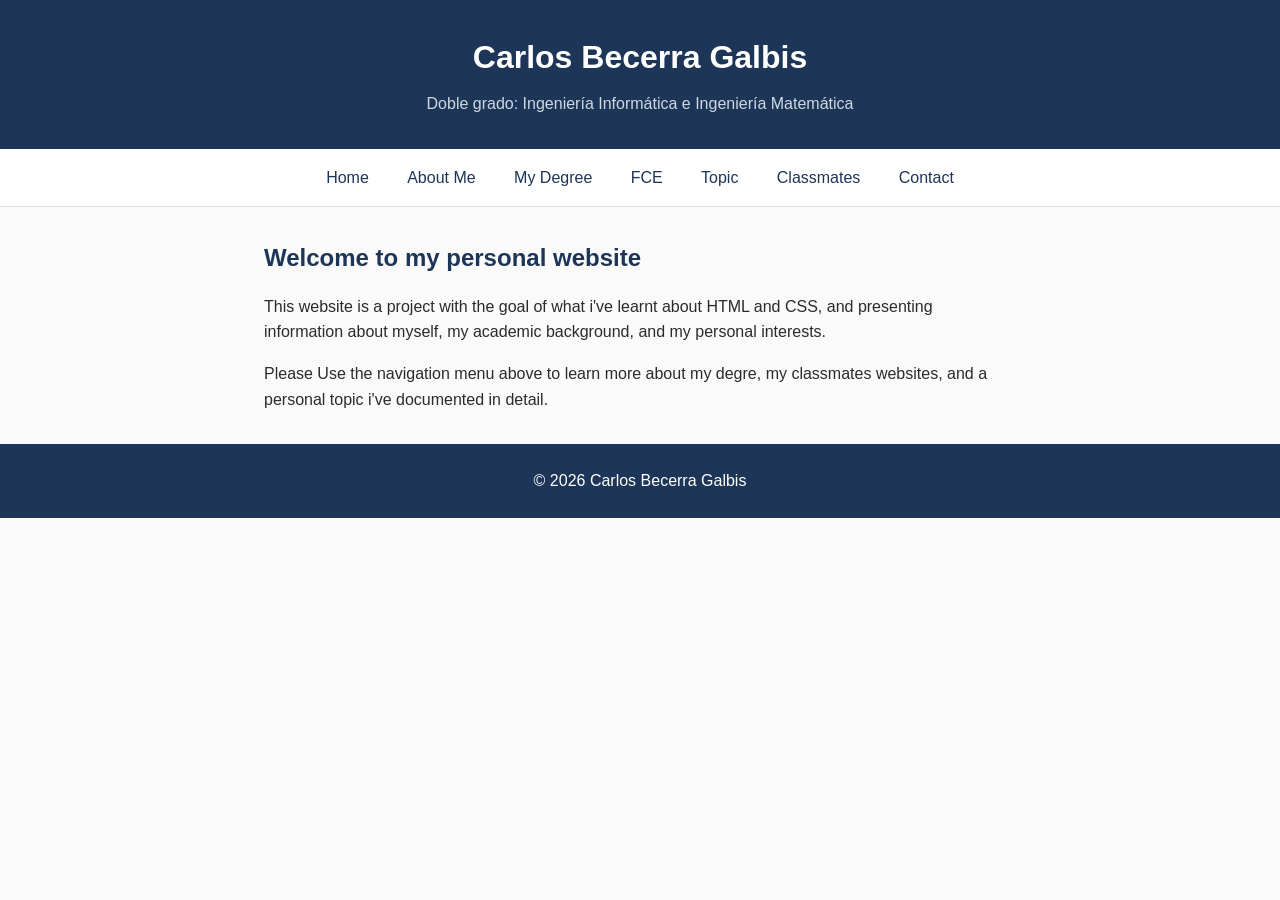
<file: index.html>
<!DOCTYPE html>
<html lang="en">
<head>
  <meta charset="UTF-8">
  <meta name="viewport" content="width=device-width, initial-scale=1.0">
  <title>Carlos Becerra Galbis | Home</title>
  <link rel="stylesheet" href="css/style.css">
</head>
<body>

  <header>
    <h1>Carlos Becerra Galbis</h1>
    <p class="subtitle">Doble grado: Ingeniería Informática e Ingeniería Matemática</p>
  </header>

  <nav>
    <ul>
      <li><a href="index.html">Home</a></li>
      <li><a href="public/about.html">About Me</a></li>
      <li><a href="public/degree.html">My Degree</a></li>
      <li><a href="public/fce.html">FCE</a></li>
      <li><a href="public/topic.html">Topic</a></li>
      <li><a href="public/net.html">Classmates</a></li>
      <li><a href="public/contact.html">Contact</a></li>
    </ul>
  </nav>

  <main>
    <section>
      <h2>Welcome to my personal website</h2>
      <p>
        This website is a project with the goal of what i've learnt about HTML and
        CSS, and presenting information about myself, my academic
        background, and my personal interests.
      </p>
      <p>
        Please Use the navigation menu above to learn more about my degre, my
        classmates websites, and a personal topic i've documented in detail.
      </p>
    </section>
  </main>

  <footer>
    <p>&copy; 2026 Carlos Becerra Galbis</p>
  </footer>

</body>
</html>
</file>
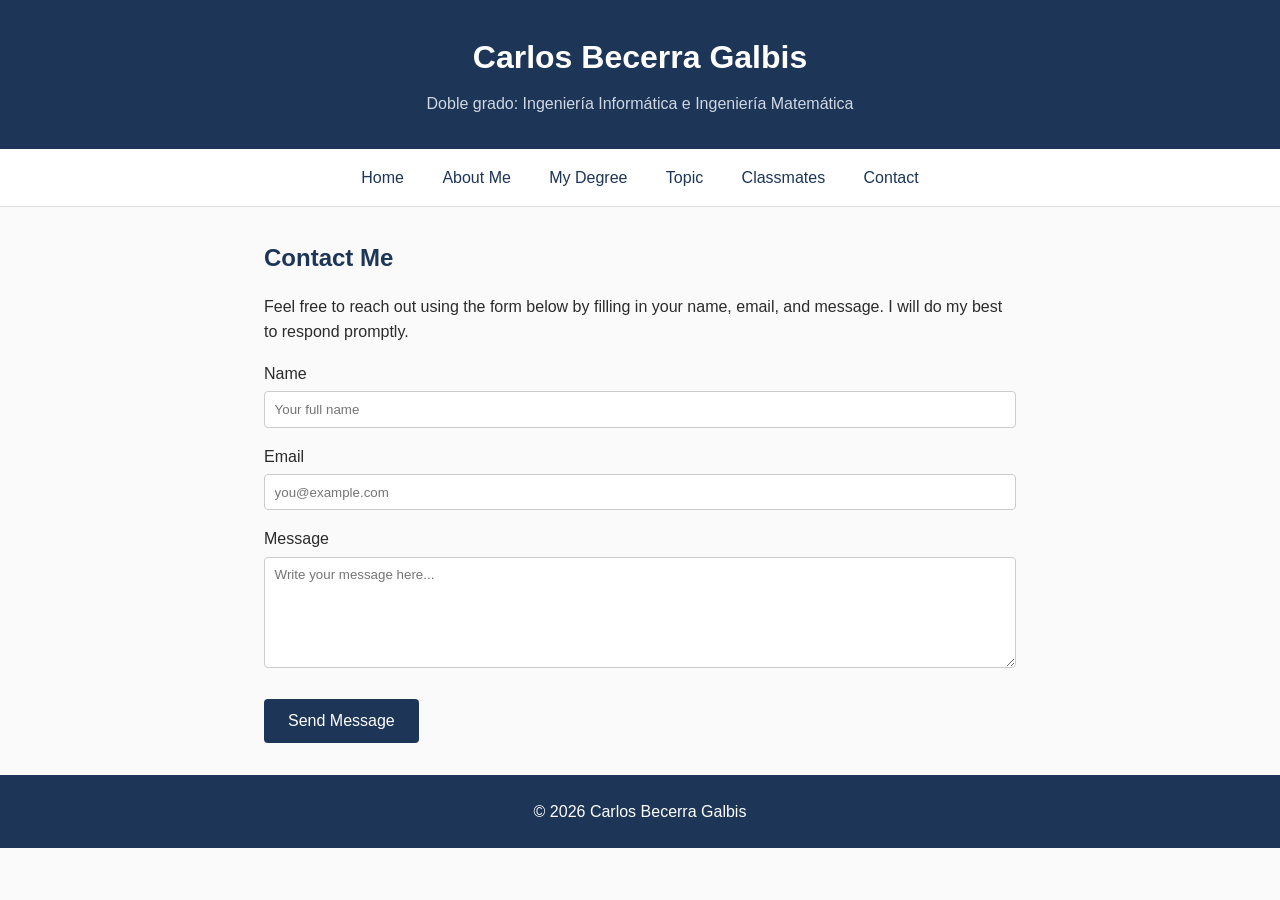
<file: public/contact.html>
<!DOCTYPE html>
<html lang="en">
<head>
  <meta charset="UTF-8">
  <meta name="viewport" content="width=device-width, initial-scale=1.0">
  <title>Carlos Becerra Galbis | Contact</title>
  <link rel="stylesheet" href="../css/style.css">
</head>
<body>

  <header>
    <h1>Carlos Becerra Galbis</h1>
    <p class="subtitle">Doble grado: Ingeniería Informática e Ingeniería Matemática</p>
  </header>

  <nav>
    <ul>
      <li><a href="../index.html">Home</a></li>
      <li><a href="about.html">About Me</a></li>
      <li><a href="degree.html">My Degree</a></li>
      <li><a href="topic.html">Topic</a></li>
      <li><a href="net.html">Classmates</a></li>
      <li><a href="contact.html">Contact</a></li>
    </ul>
  </nav>

  <main>
    <section>
        <h2>Contact Me</h2>
      <p>
        Feel free to reach out using the form below by filling in your name, email, and message. I will do my best to respond promptly.
      </p>

      <form>
        <label for="name">Name</label>
        <input type="text" id="name" name="name" placeholder="Your full name" required>

        <label for="email">Email</label>
        <input type="email" id="email" name="email" placeholder="you@example.com" required>

        <label for="message">Message</label>
        <textarea id="message" name="message" rows="6" placeholder="Write your message here..." required></textarea>

        <button type="submit">Send Message</button>
      </form>
      
    </section>
  </main>

  <footer>
    <p>&copy; 2026 Carlos Becerra Galbis</p>
  </footer>

</body>
</html>
</file>
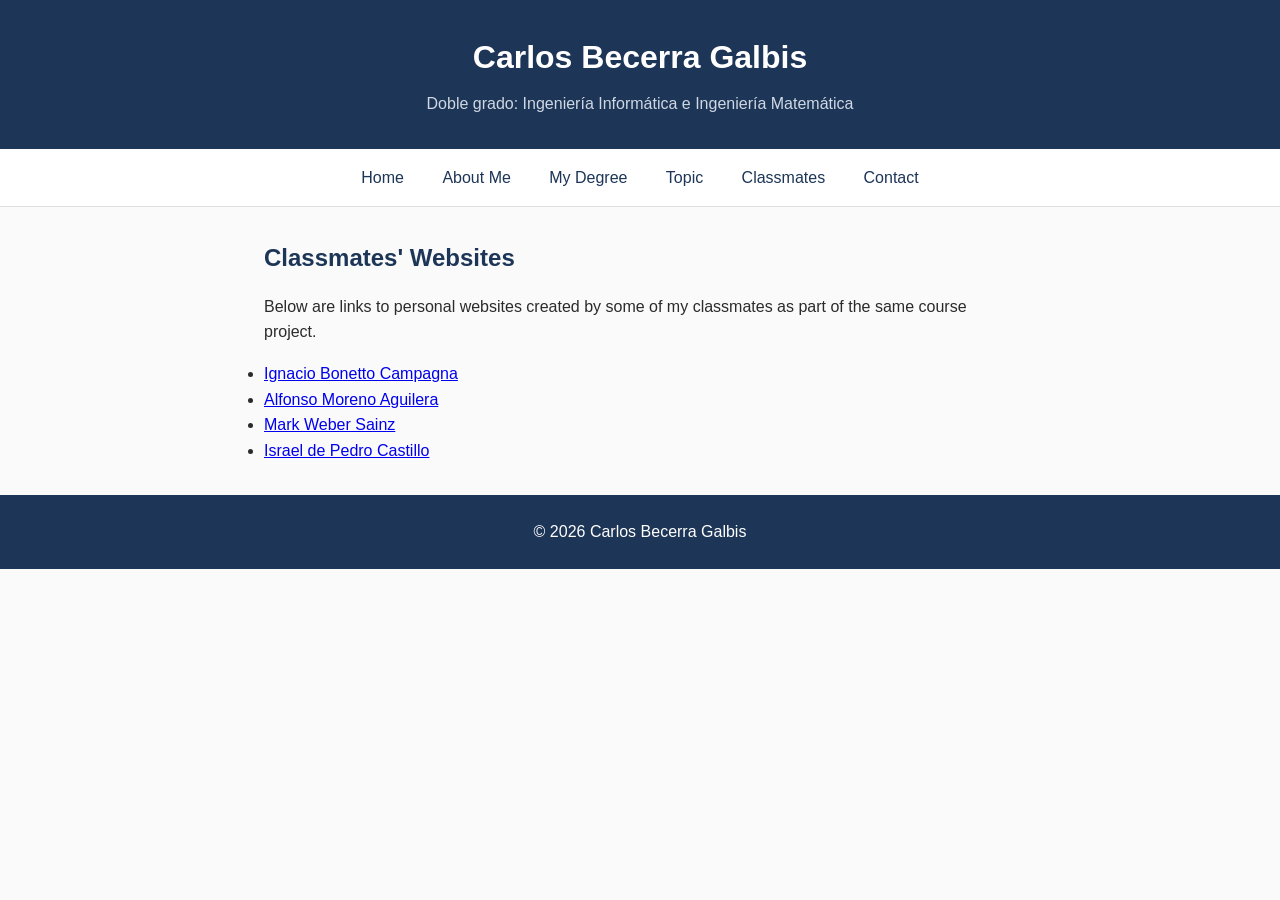
<file: public/net.html>
<!DOCTYPE html>
<html lang="en">
<head>
  <meta charset="UTF-8">
  <meta name="viewport" content="width=device-width, initial-scale=1.0">
  <title>Carlos Becerra Galbis | Classmates</title>
  <link rel="stylesheet" href="../css/style.css">
</head>
<body>

  <header>
    <h1>Carlos Becerra Galbis</h1>
    <p class="subtitle">Doble grado: Ingeniería Informática e Ingeniería Matemática</p>
  </header>
  <nav>
    <ul>
      <li><a href="../index.html">Home</a></li>
      <li><a href="about.html">About Me</a></li>
      <li><a href="degree.html">My Degree</a></li>
      <li><a href="topic.html">Topic</a></li>
      <li><a href="net.html">Classmates</a></li>
      <li><a href="contact.html">Contact</a></li>
    </ul>
  </nav>
  <main>
    <section>
      <h2>Classmates' Websites</h2>
      <p>
        Below are links to personal websites created by some of my classmates
        as part of the same course project.
      </p>
      <ul>
        <li>
          <a href="https://ignacio-bonetto-campagna.github.io/Practical_Work_II/docs/public/topic.html" target="_blank">
            Ignacio Bonetto Campagna
          </a>
        </li>
        <li>
          <a href="https://alfonso-moreno-aguilera.github.io/Fundamentals-of-Computer-Engineering-Practical-Work-II/index.html" target="_blank">
            Alfonso Moreno Aguilera
          </a>
        </li>
        <li>
          <a href="https://mark-weber-sainz.github.io/Web_Page/" target="_blank">
            Mark Weber Sainz
          </a>
        </li>
        <li>
          <a href="https://israel-depedro-castillo.github.io/Practical_work_II/public/topic.html" target="_blank">
            Israel de Pedro Castillo
          </a>
        </li>
      </ul>
    </section>
  </main>
  <footer>
    <p>&copy; 2026 Carlos Becerra Galbis</p>
  </footer>

</body>
</html>
</file>
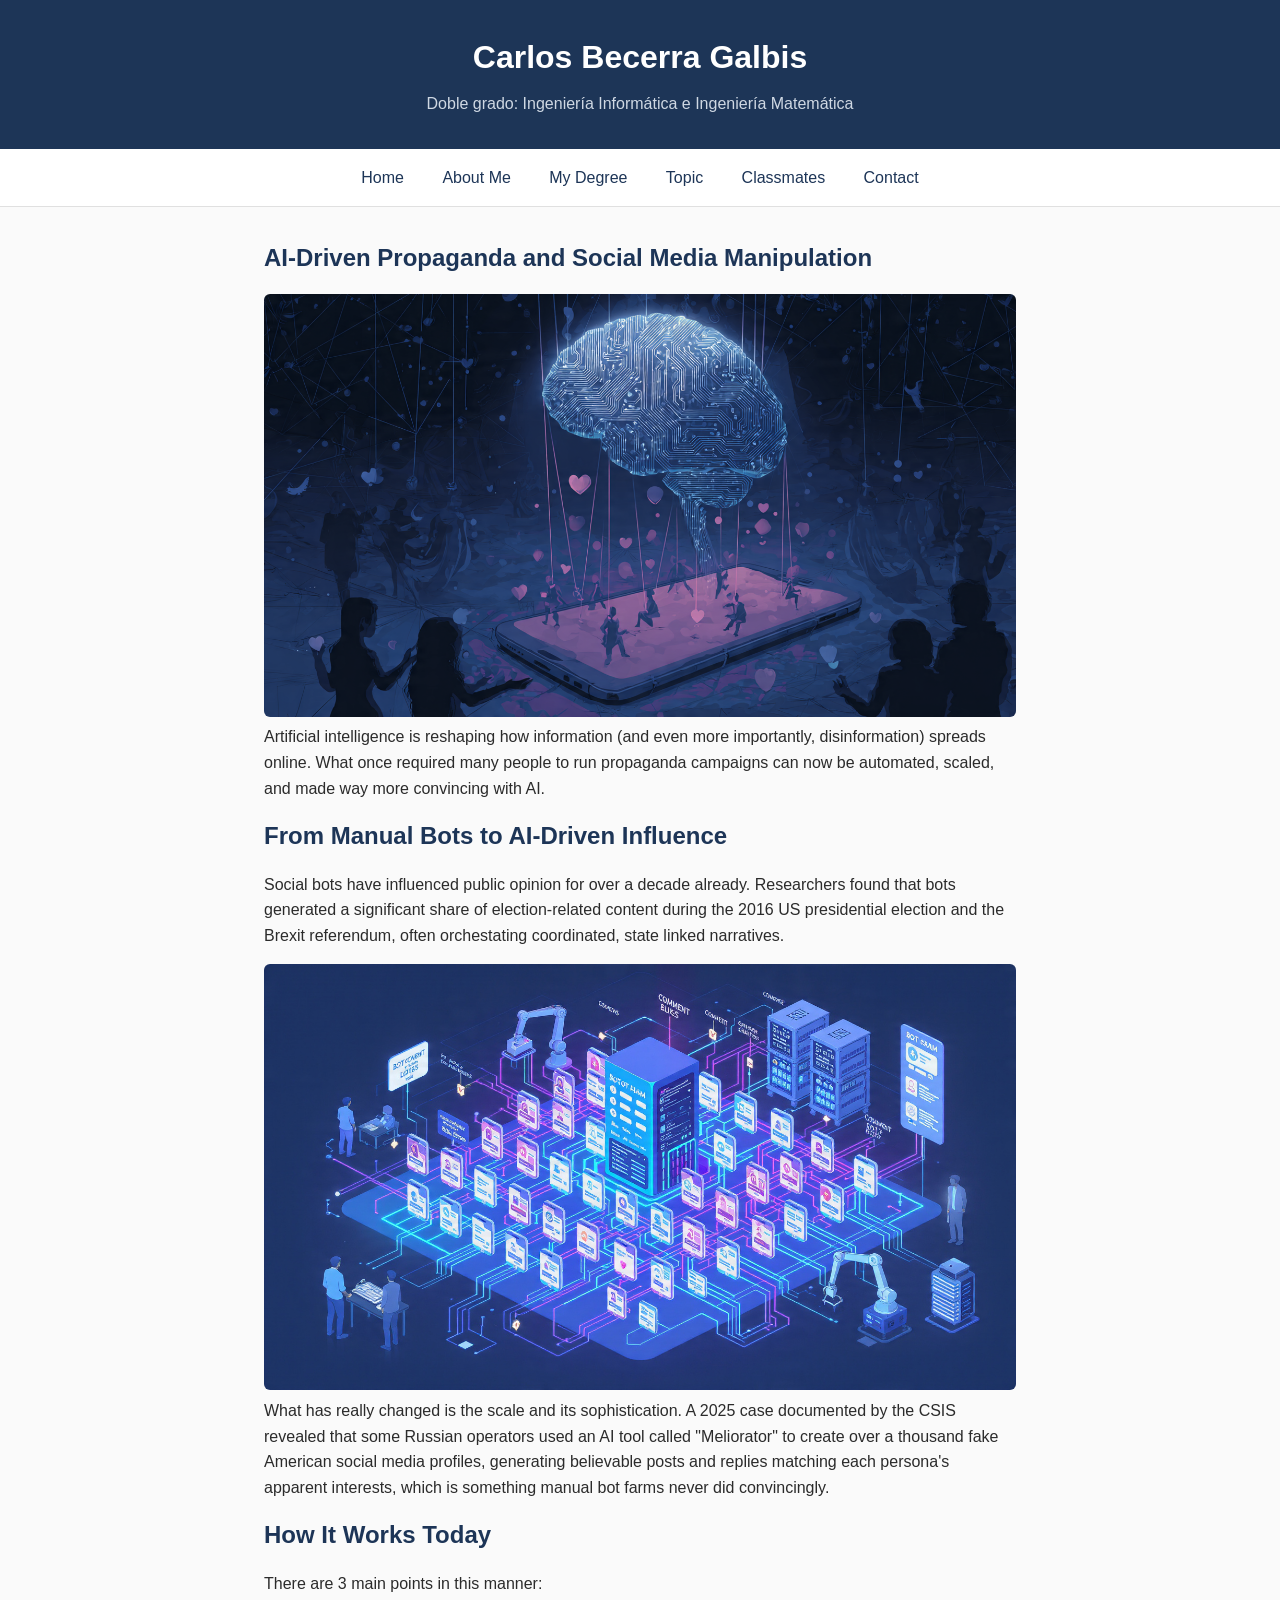
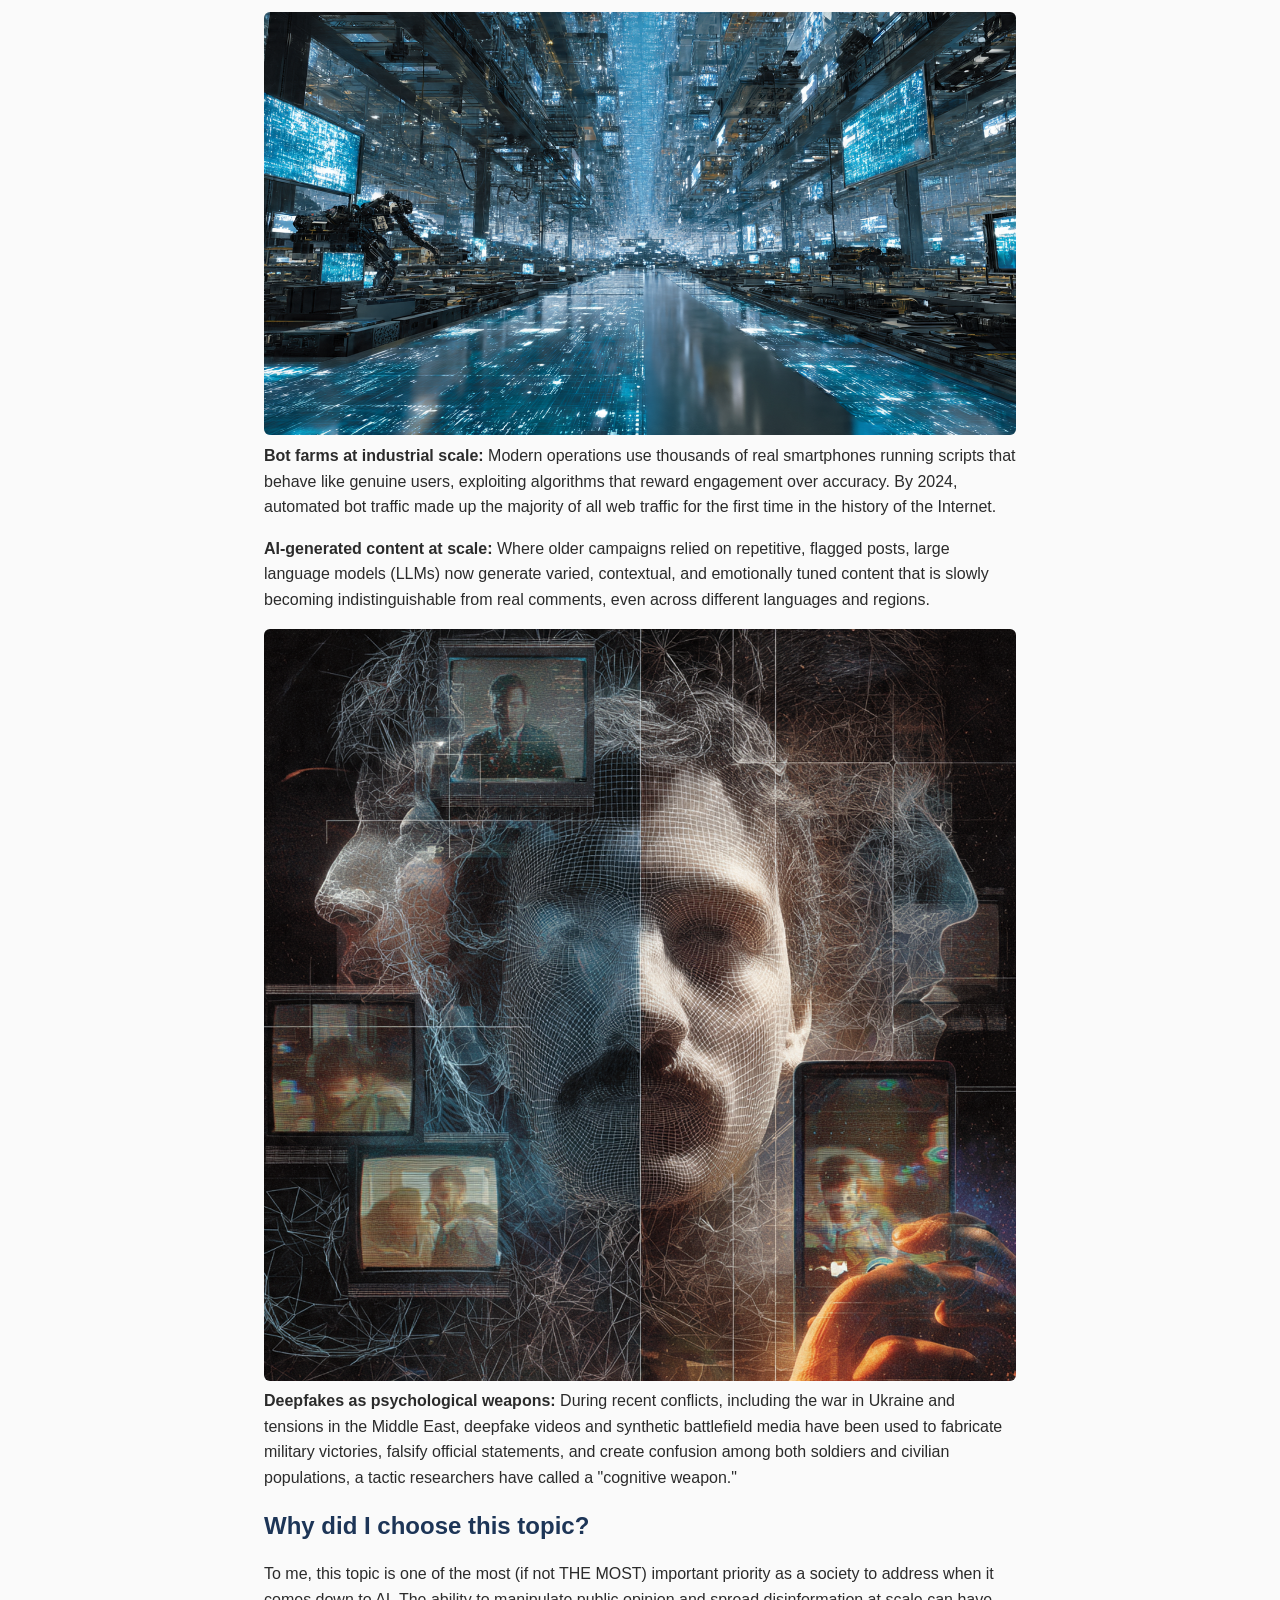
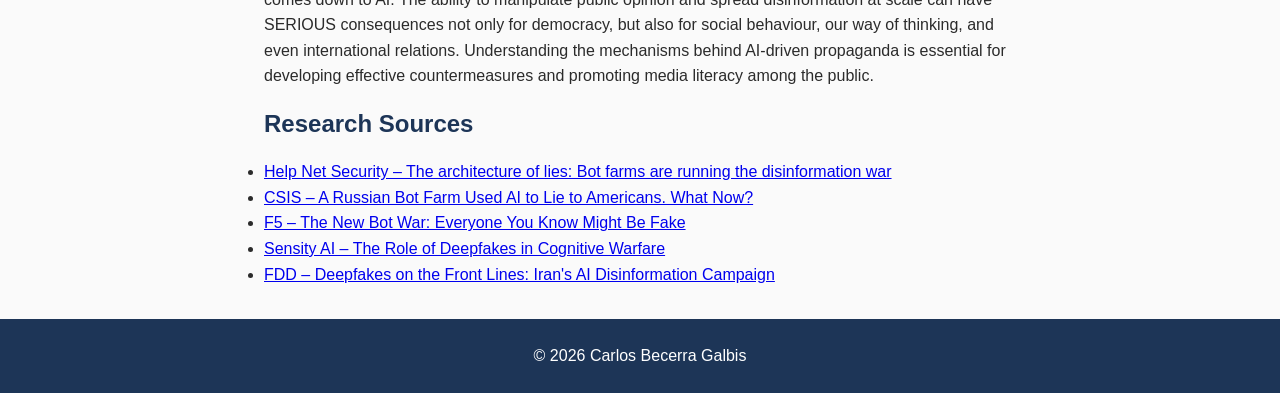
<file: public/topic.html>
<!DOCTYPE html>
<html lang="en">
<head>
  <meta charset="UTF-8">
  <meta name="viewport" content="width=device-width, initial-scale=1.0">
  <title>Carlos Becerra Galbis | Topic</title>
  <link rel="stylesheet" href="../css/style.css">
</head>
<body>

  <header>
    <h1>Carlos Becerra Galbis</h1>
    <p class="subtitle">Doble grado: Ingeniería Informática e Ingeniería Matemática</p>
  </header>

  <nav>
    <ul>
      <li><a href="../index.html">Home</a></li>
      <li><a href="about.html">About Me</a></li>
      <li><a href="degree.html">My Degree</a></li>
      <li><a href="topic.html">Topic</a></li>
      <li><a href="net.html">Classmates</a></li>
      <li><a href="contact.html">Contact</a></li>
    </ul>
  </nav>
  <main>
    <section>
      <h2>AI-Driven Propaganda and Social Media Manipulation</h2>
      <img src="../images/archivo6.jpg" alt="Illustration representing AI and social media manipulation">
      <p>
        Artificial intelligence is reshaping how information (and even more importantly, disinformation)
        spreads online. What once required many people to run
        propaganda campaigns can now be automated, scaled, and made way more
        convincing with AI. 
      </p>
    </section>

    <section>
      <h2>From Manual Bots to AI-Driven Influence</h2>
      <p>
        Social bots have influenced public opinion for over a decade already. Researchers
        found that bots generated a significant share of election-related content
        during the 2016 US presidential election and the Brexit referendum,
        often orchestating coordinated, state linked narratives.
      </p>
      <img src="../images/archivo3.jpg" alt="Diagram or image representing bot farm operations">
      <p>
        What has really changed is the scale and its sophistication. A 2025 case documented by the
        CSIS revealed that some Russian operators used an AI tool called "Meliorator" to
        create over a thousand fake American social media profiles, generating
        believable posts and replies matching each persona's apparent
        interests, which is something manual bot farms never did convincingly.
      </p>
    </section>

    <section>
      <h2>How It Works Today</h2>
      <p>
        There are 3 main points in this manner:
      </p>
      <img src="../images/archivo4.jpg" alt="Visual representing AI-generated content at scale">
      <p>
        <strong>Bot farms at industrial scale:</strong> Modern operations use
        thousands of real smartphones running scripts that behave like
        genuine users, exploiting algorithms that reward engagement over
        accuracy. By 2024, automated bot traffic made up the majority of all web
        traffic for the first time in the history of the Internet.
      </p>
      <p>
        <strong>AI-generated content at scale:</strong> Where older campaigns
        relied on repetitive, flagged posts, large language models (LLMs) now
        generate varied, contextual, and emotionally tuned content that is
        slowly becoming indistinguishable from real comments, even across
        different languages and regions.
      </p>
      <img src="../images/archivo5.jpg" alt="Visual representing deepfake technology">
      <p>
        <strong>Deepfakes as psychological weapons:</strong> During recent
        conflicts, including the war in Ukraine and tensions in the Middle East,
        deepfake videos and synthetic battlefield media have been used to
        fabricate military victories, falsify official statements, and create
        confusion among both soldiers and civilian populations, a tactic
        researchers have called a "cognitive weapon."
      </p>
    </section>

    <section>
      <h2>Why did I choose this topic?</h2>
      <p>
        To me, this topic is one of the most (if not THE MOST) important priority as a society to address when it comes down to AI. The ability to manipulate public opinion and spread disinformation at scale can have SERIOUS consequences not only for democracy, but also for social behaviour, our way of thinking, and even international relations. Understanding the mechanisms behind AI-driven propaganda is essential for developing effective countermeasures and promoting media literacy among the public.
      </p>

    <section>
      <h2>Research Sources</h2>
      <ul>
        <li><a href="https://www.helpnetsecurity.com/2025/10/07/bot-farms-misinformation-activity/" target="_blank">Help Net Security – The architecture of lies: Bot farms are running the disinformation war</a></li>
        <li><a href="https://www.csis.org/analysis/russian-bot-farm-used-ai-lie-americans-what-now" target="_blank">CSIS – A Russian Bot Farm Used AI to Lie to Americans. What Now?</a></li>
        <li><a href="https://www.f5.com/company/blog/the-new-bot-war-everyone-you-know-might-be-fake" target="_blank">F5 – The New Bot War: Everyone You Know Might Be Fake</a></li>
        <li><a href="https://sensity.ai/blog/the-role-of-deepfakes-in-cognitive-warfare/" target="_blank">Sensity AI – The Role of Deepfakes in Cognitive Warfare</a></li>
        <li><a href="https://www.fdd.org/analysis/2026/03/19/deepfakes-on-the-front-lines-irans-ai-disinformation-campaign/" target="_blank">FDD – Deepfakes on the Front Lines: Iran's AI Disinformation Campaign</a></li>
      </ul>
    </section>
  </main>
  <footer>
    <p>&copy; 2026 Carlos Becerra Galbis</p>
  </footer>

</body>
</html>
</file>
<file: css/style.css>
* {
  margin: 0;
  padding: 0;
  box-sizing: border-box;
}

body {
  font-family: 'Segoe UI', Arial, sans-serif;
  color: #2b2b2b;
  background-color: #fafafa;
  line-height: 1.6;
}

header {
  background-color: #1d3557;
  color: #ffffff;
  padding: 2rem 1rem;
  text-align: center;
}

header h1 {
  font-size: 2rem;
  margin-bottom: 0.5rem;
}

header .subtitle {
  font-size: 1rem;
  color: #cfd8e3;
}

nav {
  background-color: #ffffff;
  border-bottom: 1px solid #e0e0e0;
  position: sticky;
  top: 0;
}

nav ul {
  display: flex;
  flex-wrap: wrap;
  justify-content: center;
  list-style: none;
}

nav ul li {
  margin: 0;
}

nav ul li a {
  display: block;
  padding: 1rem 1.2rem;
  color: #1d3557;
  text-decoration: none;
  font-weight: 500;
  transition: background-color 0.2s ease;
}

nav ul li a:hover {
  background-color: #f1f1f1;
}

main {
  max-width: 800px;
  margin: 2rem auto;
  padding: 0 1.5rem;
}

main h2 {
  margin-bottom: 1rem;
  color: #1d3557;
}

main p {
  margin-bottom: 1rem;
}

table {
  width: 100%;
  border-collapse: collapse;
  margin: 1.5rem 0;
}

table th, table td {
  border: 1px solid #ddd;
  padding: 0.6rem 0.8rem;
  text-align: left;
}

table th {
  background-color: #1d3557;
  color: #ffffff;
}

table tr:nth-child(even) {
  background-color: #f3f3f3;
}

footer {
  text-align: center;
  padding: 1.5rem;
  background-color: #1d3557;
  color: #ffffff;
  margin-top: 2rem;
}

img {
  max-width: 100%;
  border-radius: 6px;
}

form label {
  display: block;
  margin-top: 1rem;
  font-weight: 500;
}

form input, form textarea {
  width: 100%;
  padding: 0.6rem;
  margin-top: 0.3rem;
  border: 1px solid #ccc;
  border-radius: 4px;
  font-family: inherit;
}

form button {
  margin-top: 1.5rem;
  background-color: #1d3557;
  color: #fff;
  border: none;
  padding: 0.8rem 1.5rem;
  border-radius: 4px;
  cursor: pointer;
  font-size: 1rem;
}

form button:hover {
  background-color: #16273f;
}
</file>
